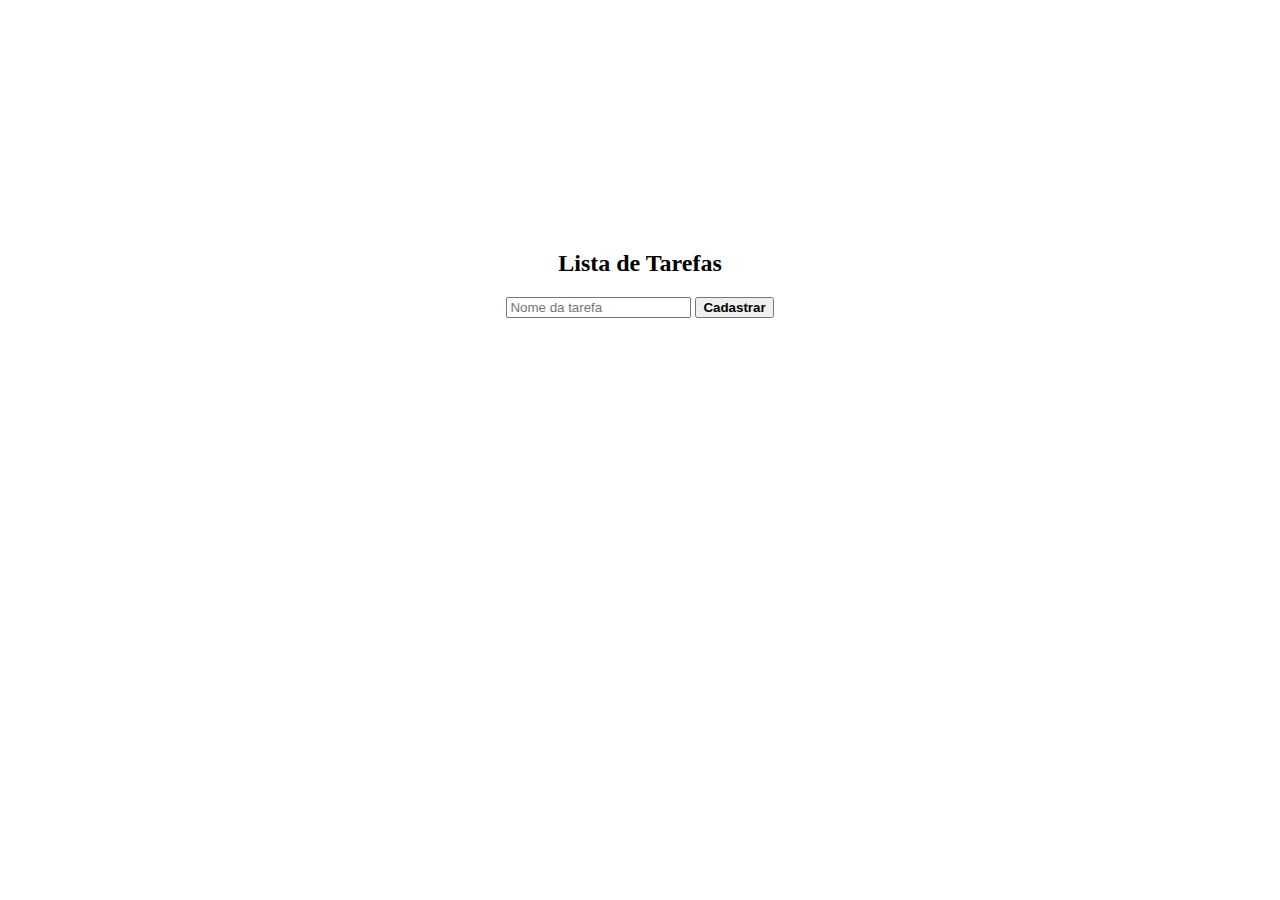
<file: exercicio-mod9/index.html>
<!DOCTYPE html>
<html lang="pt-br">
<head>
    <meta charset="UTF-8">
    <meta http-equiv="X-UA-Compatible" content="IE=edge">
    <meta name="viewport" content="width=device-width, initial-scale=1.0">
    <title>Lista de tarefas</title>
    <link rel="stylesheet" href="./main.css">
</head>
<body>
    <div class="container">
        <header>
            <h2>Lista de Tarefas</h2>
        </header>
        <form id="form-tarefa">
            <input type="text" id="nova-tarefa"required placeholder="Nome da tarefa">
            <button >Cadastrar</button>
        </form>
        <table cellsapece="0">
            <tbody id="lista-tarefas"></tbody>
    </div>
    <script src="./main.js"></script>
</body>
</html>
</file>
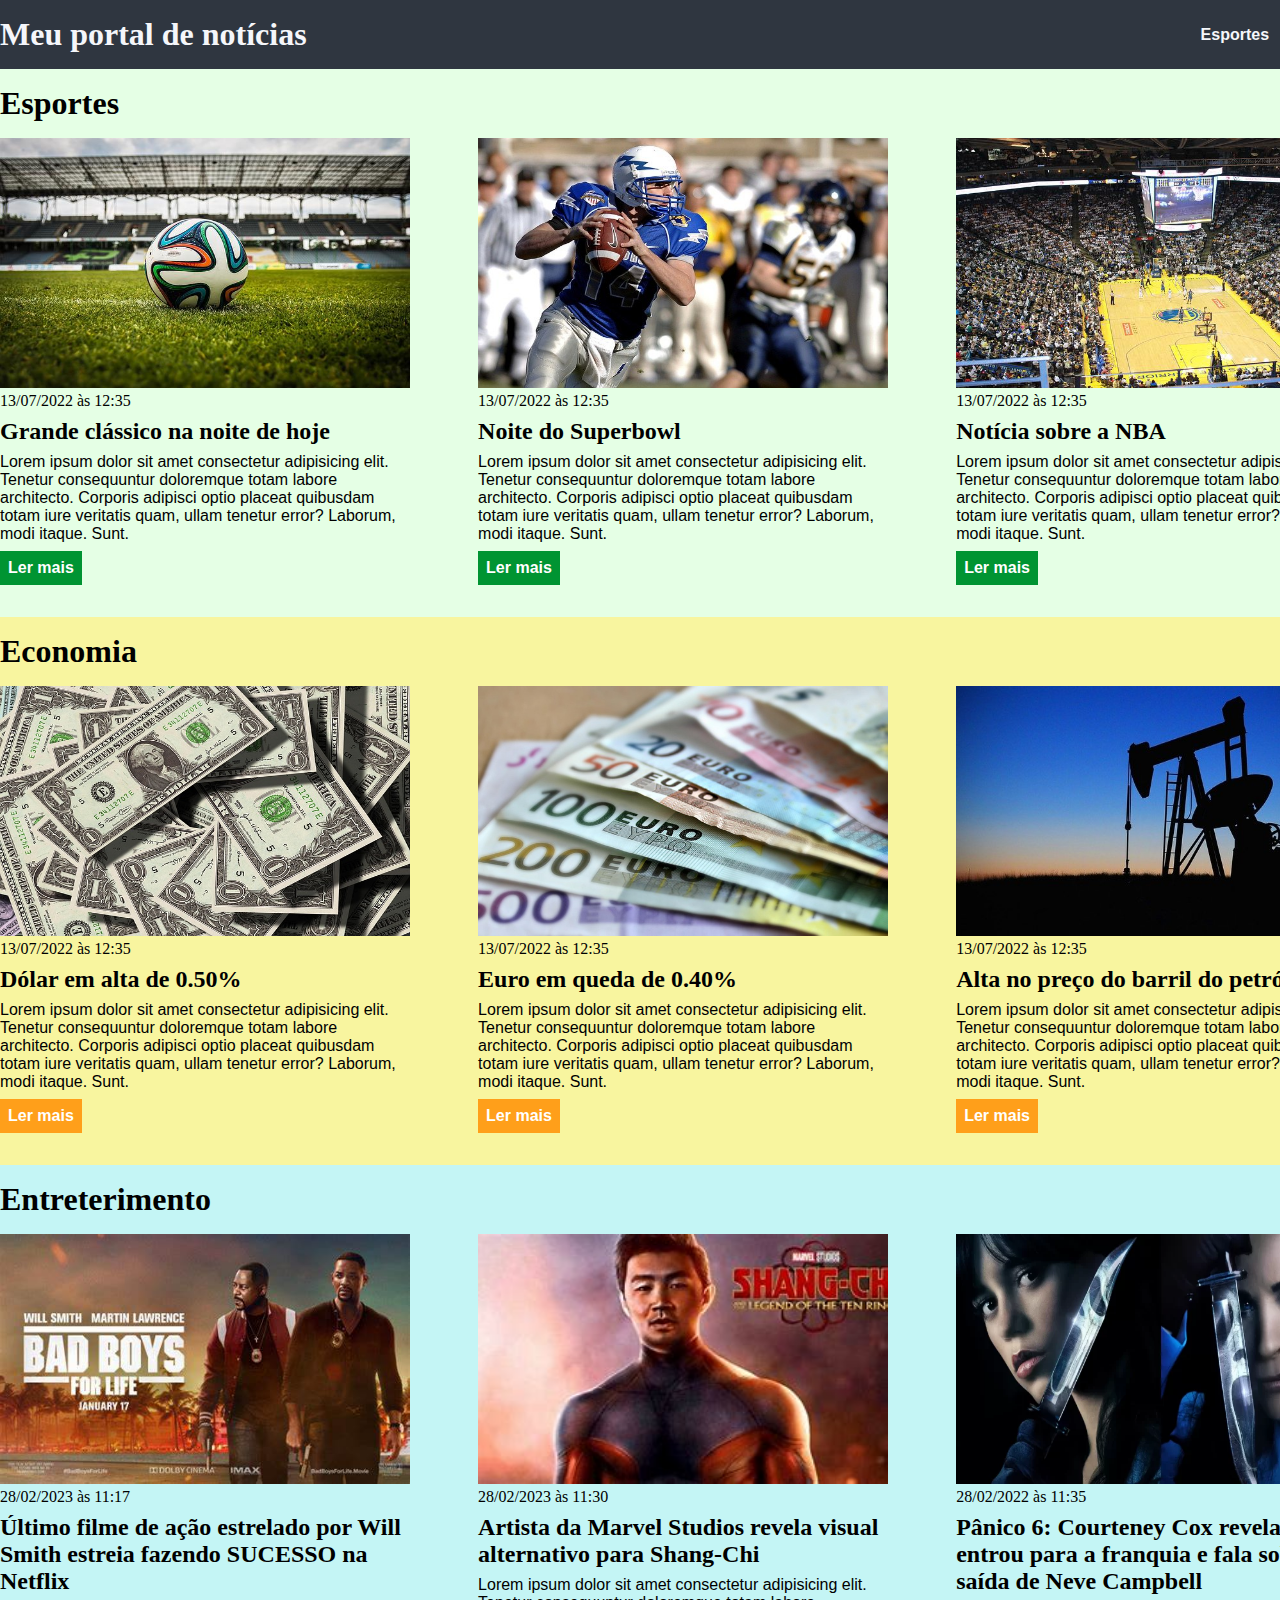
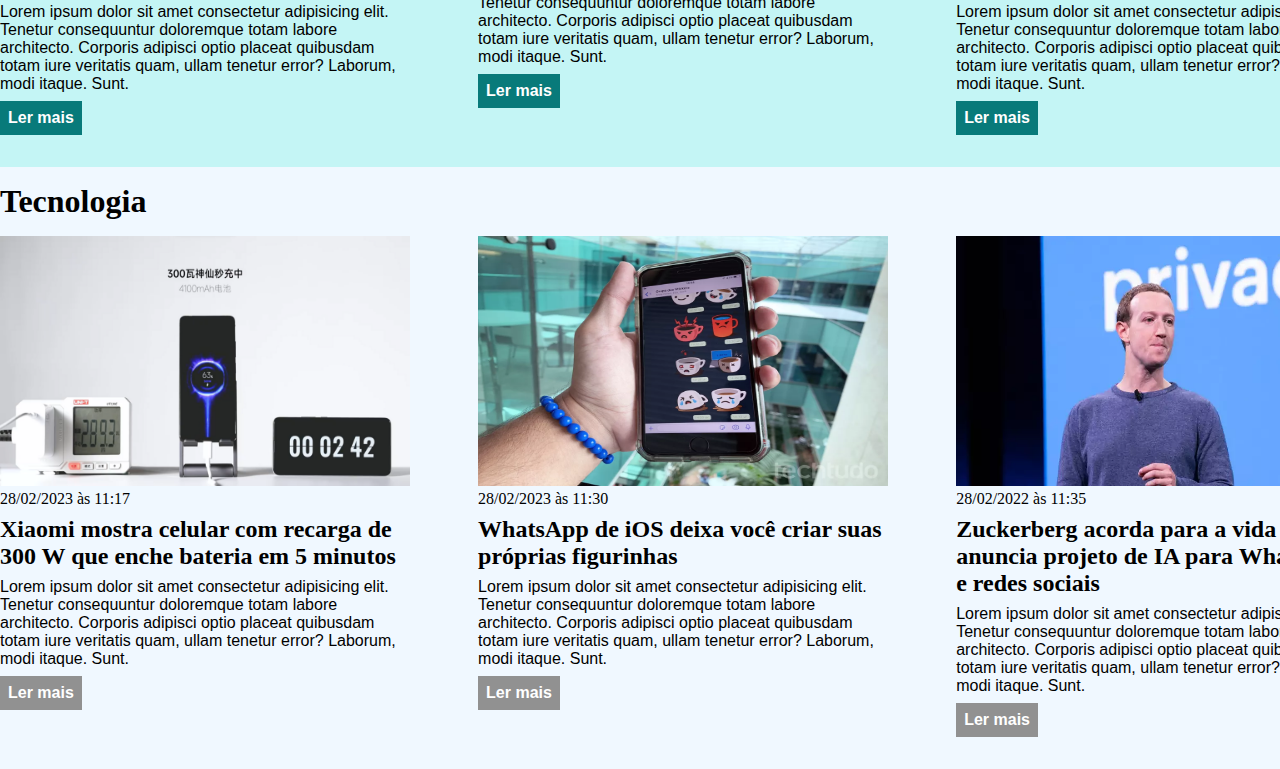
<file: projeto-ebac-css/index.html>
<!DOCTYPE html>
<html lang="pt-br">
<head>
    <meta charset="UTF-8">
    <meta http-equiv="X-UA-Compatible" content="IE=edge">
    <meta name="viewport" content="width=device-width, initial-scale=1.0">
    <title>Meu portal de notícias</title>
    <link rel="stylesheet" href="./main.css" />
</head>
    
    <body>
        <header>
            <div class="container">
                <h1>Meu portal de notícias</h1>
                <nav>
                    <ul>
                        <li>
                            <a href="#sports" title="Ir para a seção de esportes">Esportes</a>
                        </li>
                        <li>
                            <a href="#economy" title="Ir para a seção de notícias">Economia</a>
                        </li>
                    </ul>
                </nav>
            </div>
        </header>
        <section id="sports">
            <div class="container">
                <h2>Esportes</h2>
                <div class="articles">
                    <article>
                        <img src="./src/futebol.jpg" alt="Bola de futebol no gramado" />
                        <header>
                            <time class="creation-date">13/07/2022 às 12:35</time>
                        </header>
                        <h3>Grande clássico na noite de hoje</h3>
                        <p>
                            Lorem ipsum dolor sit amet consectetur adipisicing elit. Tenetur consequuntur doloremque totam labore architecto. Corporis adipisci optio placeat quibusdam totam iure veritatis quam, ullam tenetur error? Laborum, modi itaque. Sunt.
                        </p>
                        <a href="#" title="Leia a notícia completa">Ler mais</a>
                    </article>
                    <article>
                        <img src="./src/futebol-americano.jpg" alt="Jogador de futebol americano correndo com a bola na mão" />
                        <header>
                            <time>13/07/2022 às 12:35</time>
                        </header>
                        <h3>Noite do Superbowl</h3>
                        <p>
                            Lorem ipsum dolor sit amet consectetur adipisicing elit. Tenetur consequuntur doloremque totam labore architecto. Corporis adipisci optio placeat quibusdam totam iure veritatis quam, ullam tenetur error? Laborum, modi itaque. Sunt.
                        </p>
                        <a href="#" title="Leia a notícia completa">Ler mais</a>
                    </article>
                    <article>
                        <img src="./src/basquete.jpg" title="Vista aérea de uma quadra de basquete" />
                        <header>
                            <time>13/07/2022 às 12:35</time>
                        </header>
                        <h3>Notícia sobre a NBA</h3>
                        <p>
                            Lorem ipsum dolor sit amet consectetur adipisicing elit. Tenetur consequuntur doloremque totam labore architecto. Corporis adipisci optio placeat quibusdam totam iure veritatis quam, ullam tenetur error? Laborum, modi itaque. Sunt.
                        </p>
                        <a href="#" title="Leia a notícia completa">Ler mais</a>
                    </article>
                </div>
            </div>
        </section>
        <section id="economy">
            <div class="container">
                <h2>Economia</h2>
                <div class="articles">
                    <article>
                        <img src="./src/dolares.jpg" alt="Muitos dólares" />
                        <header>
                            <time>13/07/2022 às 12:35</time>
                        </header>
                        <h3>Dólar em alta de 0.50%</h3>
                        <p>
                            Lorem ipsum dolor sit amet consectetur adipisicing elit. Tenetur consequuntur doloremque totam labore architecto. Corporis adipisci optio placeat quibusdam totam iure veritatis quam, ullam tenetur error? Laborum, modi itaque. Sunt.
                        </p>
                        <a href="#" title="Leia a notícia completa">Ler mais</a>
                    </article>
                    <article>
                        <img src="./src/euro.jpg" alt="Várias notas de euro" />
                        <header>
                            <time>13/07/2022 às 12:35</time>
                        </header>
                        <h3>Euro em queda de 0.40%</h3>
                        <p>
                            Lorem ipsum dolor sit amet consectetur adipisicing elit. Tenetur consequuntur doloremque totam labore architecto. Corporis adipisci optio placeat quibusdam totam iure veritatis quam, ullam tenetur error? Laborum, modi itaque. Sunt.
                        </p>
                        <a href="#" title="Leia a notícia completa">Ler mais</a>
                    </article>
                    <article>
                        <img src="./src/petroleo.jpg" alt="Extração de petróleo" />
                        <header>
                            <time>13/07/2022 às 12:35</time>
                        </header>
                        <h3>Alta no preço do barril do petróleo</h3>
                        <p>
                            Lorem ipsum dolor sit amet consectetur adipisicing elit. Tenetur consequuntur doloremque totam labore architecto. Corporis adipisci optio placeat quibusdam totam iure veritatis quam, ullam tenetur error? Laborum, modi itaque. Sunt.
                        </p>
                        <a href="#" title="Leia a notícia completa">Ler mais</a>
                    </article>
                </div>
            </div>
        </section>

        <section id="entreteriment">
            <div class="container">
                <h2>Entreterimento</h2>
                <div class="articles">
                    <article>
                        <img src="./src/badboys.jpg" alt="Filme Bad Boys Forever" />
                        <header>
                            <time>28/02/2023 às 11:17</time>
                        </header>
                        <h3>Último filme de ação estrelado por Will Smith estreia fazendo SUCESSO na Netflix</h3>
                        <p>
                            Lorem ipsum dolor sit amet consectetur adipisicing elit. Tenetur consequuntur doloremque totam labore architecto. Corporis adipisci optio placeat quibusdam totam iure veritatis quam, ullam tenetur error? Laborum, modi itaque. Sunt.
                        </p>
                        <a href="#" title="Leia a notícia completa">Ler mais</a>
                    </article>
                    <article>
                        <img src="./src/changchi.jpg" alt="Personagem Changr-Chi Marvel" />
                        <header>
                            <time>28/02/2023 às 11:30</time>
                        </header>
                        <h3>Artista da Marvel Studios revela visual alternativo para Shang-Chi</h3>
                        <p>
                            Lorem ipsum dolor sit amet consectetur adipisicing elit. Tenetur consequuntur doloremque totam labore architecto. Corporis adipisci optio placeat quibusdam totam iure veritatis quam, ullam tenetur error? Laborum, modi itaque. Sunt.
                        </p>
                        <a href="#" title="Leia a notícia completa">Ler mais</a>
                    </article>
                    <article>
                        <img src="./src/panico6.jpg" alt="Filme Panico 6" />
                        <header>
                            <time>28/02/2022 às 11:35</time>
                        </header>
                        <h3>Pânico 6: Courteney Cox revela como entrou para a franquia e fala sobre saída de Neve Campbell</h3>
                        <p>
                            Lorem ipsum dolor sit amet consectetur adipisicing elit. Tenetur consequuntur doloremque totam labore architecto. Corporis adipisci optio placeat quibusdam totam iure veritatis quam, ullam tenetur error? Laborum, modi itaque. Sunt.
                        </p>
                        <a href="#" title="Leia a notícia completa">Ler mais</a>
                    </article>
                </div>
            </div>
        </section>

        <section id="tecnology">
            <div class="container">
                <h2>Tecnologia</h2>
                <div class="articles">
                    <article>
                        <img src="./src/xiaomi.jpg" alt="Celular Xiaomi" />
                        <header>
                            <time>28/02/2023 às 11:17</time>
                        </header>
                        <h3>Xiaomi mostra celular com recarga de 300 W que enche bateria em 5 minutos</h3>
                        <p>
                            Lorem ipsum dolor sit amet consectetur adipisicing elit. Tenetur consequuntur doloremque totam labore architecto. Corporis adipisci optio placeat quibusdam totam iure veritatis quam, ullam tenetur error? Laborum, modi itaque. Sunt.
                        </p>
                        <a href="#" title="Leia a notícia completa">Ler mais</a>
                    </article>
                    <article>
                        <img src="./src/whatsappios.jpg" alt="Whatsapp aberto ios" />
                        <header>
                            <time>28/02/2023 às 11:30</time>
                        </header>
                        <h3>WhatsApp de iOS deixa você criar suas próprias figurinhas</h3>
                        <p>
                            Lorem ipsum dolor sit amet consectetur adipisicing elit. Tenetur consequuntur doloremque totam labore architecto. Corporis adipisci optio placeat quibusdam totam iure veritatis quam, ullam tenetur error? Laborum, modi itaque. Sunt.
                        </p>
                        <a href="#" title="Leia a notícia completa">Ler mais</a>
                    </article>
                    <article>
                        <img src="./src/markzuckmeta.jpg" alt="Zuckerberg IA meta" />
                        <header>
                            <time>28/02/2022 às 11:35</time>
                        </header>
                        <h3>Zuckerberg acorda para a vida e anuncia projeto de IA para WhatsApp e redes sociais</h3>
                        <p>
                            Lorem ipsum dolor sit amet consectetur adipisicing elit. Tenetur consequuntur doloremque totam labore architecto. Corporis adipisci optio placeat quibusdam totam iure veritatis quam, ullam tenetur error? Laborum, modi itaque. Sunt.
                        </p>
                        <a href="#" title="Leia a notícia completa">Ler mais</a>
                    </article>
                </div>
            </div>
        </section>
</body>
</html>
</file>
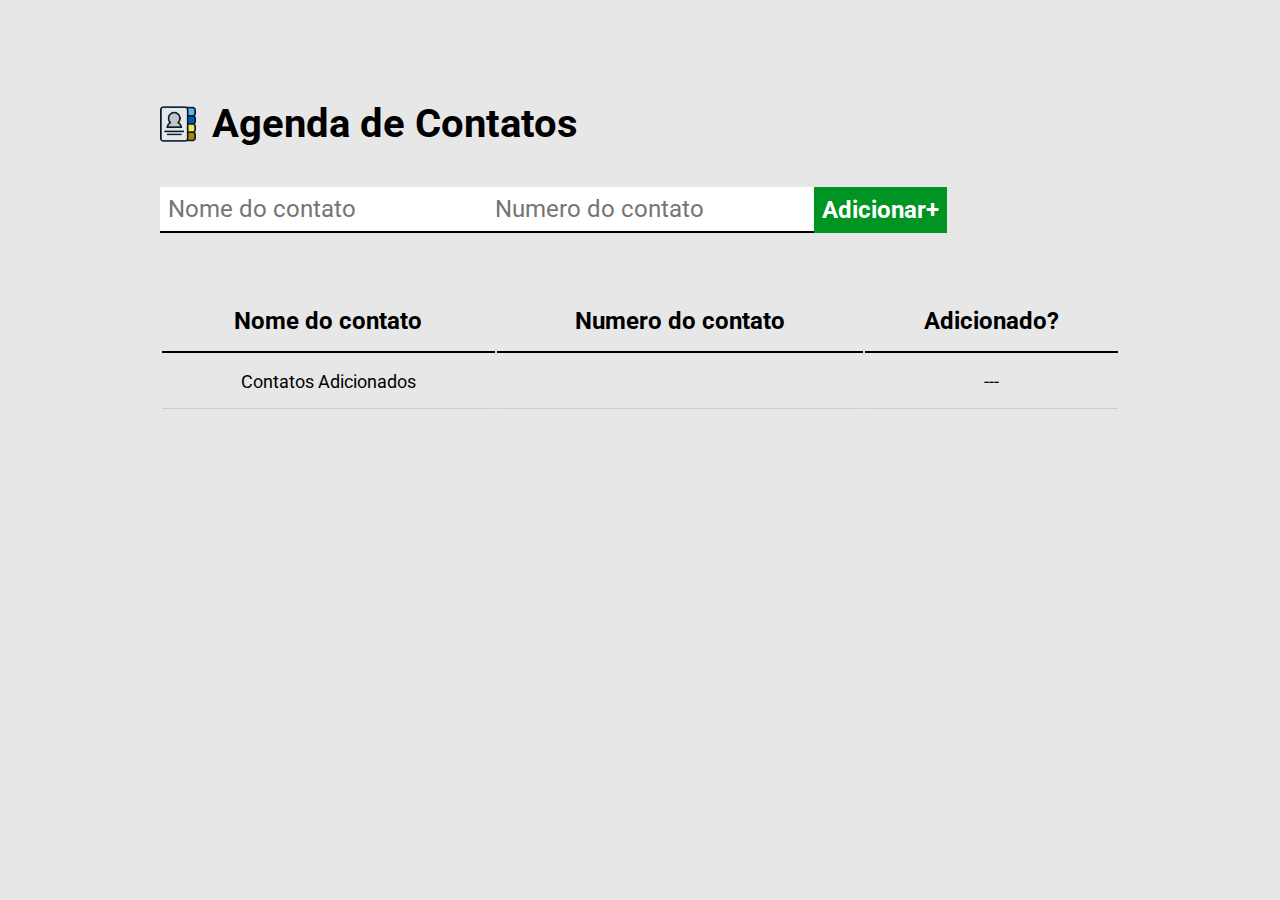
<file: projeto2-agenda-de-contatos/index.html>
<!DOCTYPE html>
<html lang="pt-BR">
<head>
    <meta charset="UTF-8">
    <meta http-equiv="X-UA-Compatible" content="IE=edge">
    <meta name="viewport" content="width=device-width, initial-scale=1.0">
    <title>Agenda de Contatos</title>
    <link rel="preconnect" href="https://fonts.googleapis.com">
    <link rel="preconnect" href="https://fonts.gstatic.com" crossorigin>
    <link href="https://fonts.googleapis.com/css2?family=Roboto:wght@400;700&display=swap" rel="stylesheet">
    <link rel="stylesheet" href="./main.css">
</head>
<body>
    <div class="container">
        <header>
            <img src="./imagens/agendadecontatos.png" alt="Imagem agenda de Contatos">
            <h1>Agenda de Contatos</h1>
        </header>
        <form id="form-contato">
            <input type="text" id="nome-contato" required placeholder="Nome do contato"/>
            <input type="number" id="numero-contato" required placeholder="Numero do contato" minlength="11" maxlength="11"/>
            <button>Adicionar+</button>
        </form>
        <table cellsapece="0">
            <thead>
                <tr>
                    <th>Nome do contato</th>
                    <th>Numero do contato</th>
                    <th>Adicionado?</th>
                </tr>
            </thead>
            <tbody>
            </tbody>
            <tfoot>
                <tr>
                    <td>Contatos Adicionados</td>
                    <td></td>                    
                    <td id="contatos-adicionados-quantidade">---</td>                    
                </tr>
            </tfoot>
        </table>
    </div>   
    <script src="./main.js"></script>
</body>
</html>
</file>
<file: exercicio-mod9/main.css>
.container {   
    text-align: center;
    margin-top: 250px;
} 

button {
    font-weight: bold;
}

table {
    cursor: pointer;
    display: flex;
    justify-content: center;
}

.tarefa-completada {
    text-decoration: line-through;
}
</file>
<file: projeto-ebac-css/main.css>
* {
    box-sizing: border-box;
    margin: 0;
    padding: 0;
}

body > header {
    background-color: #2f3640;
    padding: 16px 0;
    color: #f5f6fa;
}

header .container {
    display: flex;
    align-items: center;
    justify-content: space-between;
}

header li {
    display: inline;
    font-family: Arial, Helvetica, sans-serif;
    font-weight: bold;
    margin-left: 16px;
}

header li a {
    color: #f5f6fa;
    text-decoration: none;
}

.container {
    width: 1366px;
    margin: 0 auto;
} 

.articles {
    display: flex;
    flex-wrap: wrap;
    justify-content: space-between;
}

.articles article img {
    height: 250px;
    width: 100%;
}

.articles article {
    width: 30%;
}

section {
    padding: 16px 0;
}

section h2,
.articles article {
    margin-bottom: 16px;
}

.articles article h3 {
    margin-top: 8px;
    margin-bottom: 8px;
}

.articles article a {
    background-color: blue;
    color: #fff;
    padding: 8px;
    display: inline-block;
    text-decoration: none;
    font-weight: bold;
    margin-top: 8px;
}

.articles article a:hover {
    text-decoration: underline;
}

.articles article p,
.articles article a {
    font-family: Arial, Helvetica, sans-serif;
}

.articles article h3 {
    font-size:  24px;
}

section h2 {
    font-size: 32px;
}

#sports {
    background-color: rgba(0, 255, 0, 0.1);
}

#sports .articles article a {
    background-color: #009432;
}

#economy {
    background-color: #f8f59f;
}

#economy .articles article a {
    background-color: #ff9f1a;
}

#entreteriment {
    background-color: rgb(196, 245, 245);
}

#entreteriment .articles article a {
    background-color: rgb(8, 122, 122);
}

#tecnology {
    background-color: aliceblue;
}

#tecnology .articles article a {
    background-color: rgb(145, 145, 145);
}
</file>
<file: projeto2-agenda-de-contatos/main.css>
* {
    margin: 0;
padding: 0;
box-sizing: border-box;
font-family: 'Roboto',sans-serif;
}

body {
    background-color: #e7e7e7;
    padding-top: 100px;
}

header {
    display: flex;
    align-items: center;
    margin-bottom: 40px;
}

header img {
    height: 36px;
    margin-right: 16px;
}

header h1 {
    font-size: 40px;
    font-weight: bold;
}

.container {
    max-width: 960px;
    width: 100%;
    margin: 0 auto;
}

form {
    display: flex;
    max-width:  640px;
    width: 100%;
    justify-content: space-between;
    margin-bottom: 56px;
}

form input {
    font-size: 24px;
    background-color: #fff;
    border: none;
    border-bottom: 2px solid #000;
    padding: 8px;
}

form button {
    background-color: #009423;
    color: #fff;
    font-size: 24px;
    font-weight: bold;
    border: none;
    cursor: pointer;
    padding: 8px;
}

table {
    width: 100%;
}

table th {
    border-bottom: 2px solid #000;
    padding: 16px;
    font-size: 24px;
    font-weight: bold;
}

table td {
    padding: 16px 0;
    text-align: center;
    font-size: 18px;
    border-bottom: 1px solid rgba(0, 0, 0, 0.1);
}

table td img {
    height: 30px;
}

.resultado {
    padding: 8px;
    font-weight: bold;
    color: #fff;
    background-color: #000;
    border-radius: 3px;
}
</file>
